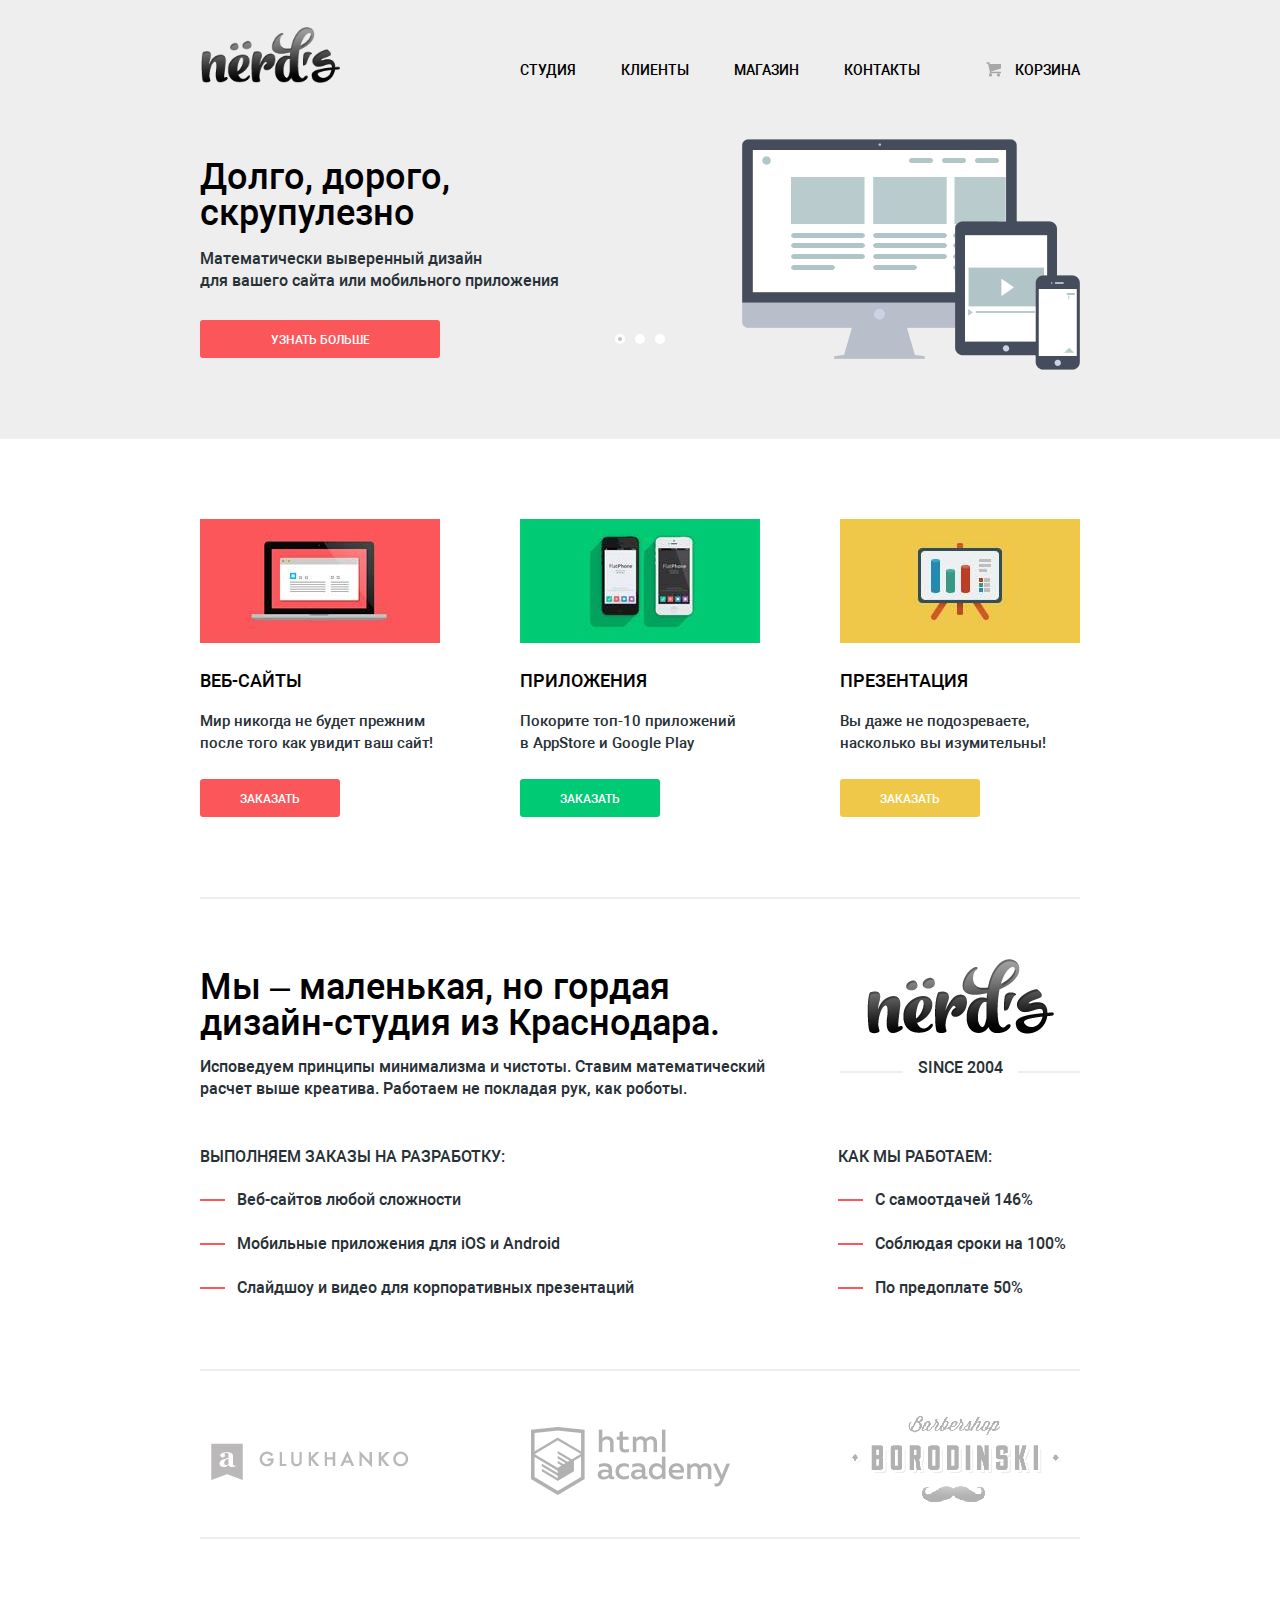
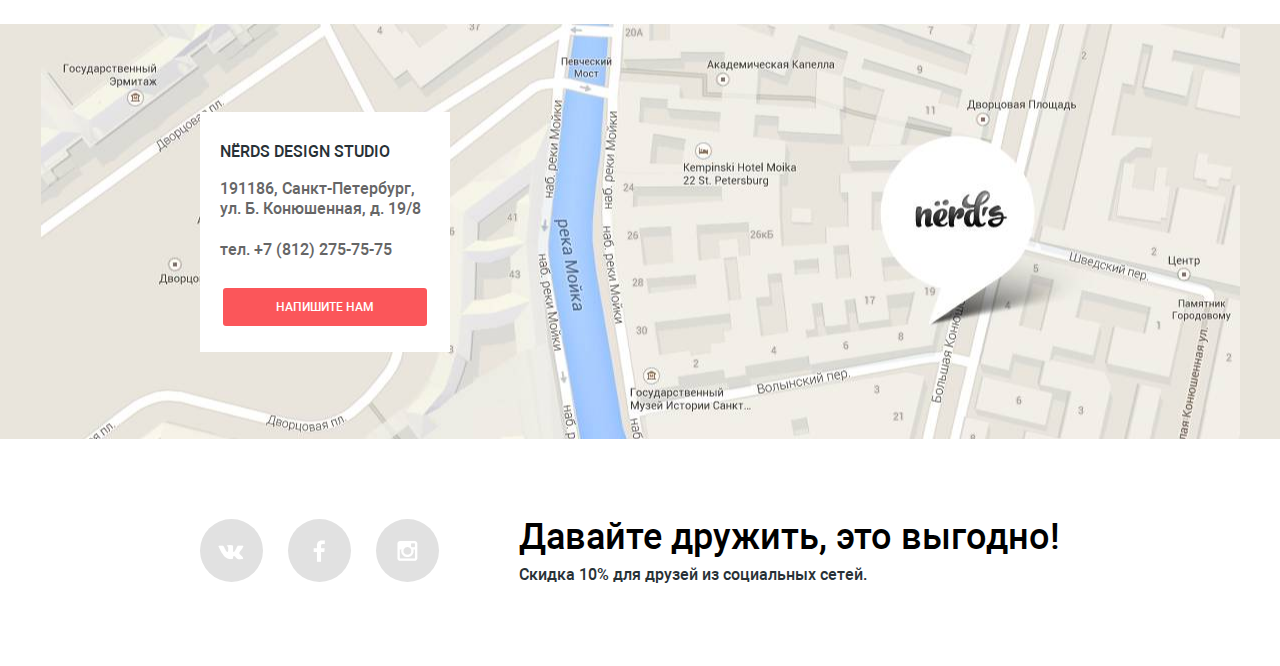
<file: index.html>
<!DOCTYPE html>
<html lang="ru">
  <head>
    <meta charset="utf-8">
    <title>HTML Academy: Нёрдс</title>
    <link rel="stylesheet" href="css/style.min.css">
  </head>
  <body>
    <header class="page-header">
      <div class="container">
        <div class="header-top clearfix">
          <div class="header-logo"><img src="img/logo.png" alt="Nerds" width="139" height="56"></div>
          <div class="header-nav clearfix">
            <nav class="header-menu">
              <ul class="header-menu-list">
                <li><a href="#">Студия</a></li>
                <li><a href="#">Клиенты</a></li>
                <li><a href="catalog.html">Магазин</a></li>
                <li><a href="#">Контакты</a></li>
              </ul>
            </nav>
            <a class="header-cart" href="#">
              <i class="cart-img"></i>
              Корзина
            </a>
          </div>
        </div>
        <div class="slider">
          <input type="radio" id="btn-1" name="toggle" checked>
          <input type="radio" id="btn-2" name="toggle">
          <input type="radio" id="btn-3" name="toggle">
          <div class="slider-controls">
            <label for="btn-1"></label>
            <label for="btn-2"></label>
            <label for="btn-3"></label>
          </div>
          <div class="slider-slides">
            <div class="slider-slide">
              <div class="slider-slide-content">
                <b class="slider-slide-title">Долго, дорого,<br>скрупулезно</b>
                <p class="slider-slide-description">Математически выверенный дизайн<br>для вашего сайта или мобильного приложения</p>
                <a class="btn" href="#">Узнать больше</a>
              </div>
            </div>
            <div class="slider-slide">
              <div class="slider-slide-content">
                <b class="slider-slide-title">Любите ли вы математику, как любим ее мы?</b>
                <p class="slider-slide-description">Нашим дизайнерам мы удаляем нейроны, ответственные<br>за креатив, что бы дать им возможность все просчитать</p>
                <a class="btn" href="#">Узнать больше</a>
              </div>
            </div>
            <div class="slider-slide">
              <div class="slider-slide-content">
                <b class="slider-slide-title">Только наркотики, только хардкор</b>
                <p class="slider-slide-description">Все дизайнерские решения нашей компании принимаются только под воздействием качественных галлюциногенов</p>
                <a class="btn" href="#">Узнать больше</a>
              </div>
            </div>
          </div>
        </div>
      </div>
    </header>
    <main class="container clearfix">
      <section class="services clearfix">
        <div class="services-item">
          <img class="services-item-img" src="img/services-item-img1.jpg" alt="Веб-сайт" width="240" height="124">
          <h2 class="services-item-title">Веб-сайты</h2>
          <p class="services-item-description">Мир никогда не будет прежним после того как увидит ваш сайт!</p>
          <a href="#" class="btn">Заказать</a>
        </div>
        <div class="services-item">
          <img class="services-item-img" src="img/services-item-img2.jpg" alt="Приложения" width="240" height="124">
          <h2 class="services-item-title">Приложения</h2>
          <p class="services-item-description">Покорите топ-10 приложений<br>в AppStore и Google Play</p>
          <a href="#" class="btn btn--green">Заказать</a>
        </div>
        <div class="services-item">
          <img class="services-item-img" src="img/services-item-img3.jpg" alt="Презентация" width="240" height="124">
          <h2 class="services-item-title">Презентация</h2>
          <p class="services-item-description">Вы даже не подозреваете, насколько вы изумительны!</p>
          <a href="#" class="btn btn--yellow">Заказать</a>
        </div>
      </section>
      <section class="company-info">
        <div class="about-us clearfix">
          <div class="about-us-col-left">
            <p><b>Мы – маленькая, но гордая дизайн-студия из Краснодара.</b></p>
            <p>
            Исповедуем принципы минимализма и чистоты. Ставим математический<br>
            расчет выше креатива. Работаем не покладая рук, как роботы.
            </p>
          </div>
          <div class="about-us-col-right">
            <img class="company-info-logo" src="img/logo.png" width="187" height="75" alt="Nerds"/>
            <div class="about-us-col-right-title">
              <b>Since 2004</b>
            </div>
          </div>
        </div>
        <div class="about-job clearfix">
          <div class="about-job-col">
            <h2>Выполняем заказы на разработку:</h2>
            <ul>
              <li>Веб-сайтов любой сложности</li>
              <li>Мобильные приложения для iOS и Android</li>
              <li>Слайдшоу и видео для корпоративных презентаций</li>
            </ul>
          </div>
          <div class="about-job-col about-job-col--right">
            <h2>как мы работаем:</h2>
            <ul>
              <li>С самоотдачей 146%</li>
              <li>Соблюдая сроки на 100%</li>
              <li>По предоплате 50%</li>
            </ul>
          </div>
        </div>
      </section>
      <section class="partners">
        <a href="#" class="partners-item">
          <img class="partners-item-img1.png" src="img/partners-item-img1.png" alt="Glukhanko" width="198" height="37">
        </a>
        <a href="https://htmlacademy.ru" class="partners-item">
          <img class="partners-item-img2.png" src="img/partners-item-img2.png" alt="HTML Academy" width="199" height="68">
        </a>
        <a href="#" class="partners-item">
          <img class="partners-item-img3.png" src="img/partners-item-img3.png" alt="Borodinski" width="209" height="90">
        </a>
      </section>
    </main>
    <footer class="main-footer">
      <div class="map">
        <div class="container">
          <div class="contacts">
            <h3>Nёrds design studio</h3>
            <p>191186, Cанкт-Петербург,<br>ул. Б. Конюшенная, д. 19/8</p>
            <p>тел. +7 (812) 275-75-75</p>
            <a class="btn btn--contacts" href="form.html">Напишите нам</a>
          </div>
        </div>
        <iframe src="https://www.google.com/maps/embed?pb=!1m18!1m12!1m3!1d706.6223157709778!2d30.32286932535905!3d59.938286115292975!2m3!1f0!2f0!3f0!3m2!1i1024!2i768!4f13.1!3m3!1m2!1s0x4696310fc48a615b%3A0x8de51359ce6081aa!2z0JLQvtC70YvQvdGB0LrQuNC5INC_0LXRgC4sIDE5LCDQodCw0L3QutGCLdCf0LXRgtC10YDQsdGD0YDQsywgMTkxMTg2!5e0!3m2!1sru!2sru!4v1463159661287" width="1200" height="415" frameborder="0" style="border:0" allowfullscreen></iframe>
      </div>
      <div class="main-footer-bottom clearfix">
        <div class="container">
          <div class="social-btns">
            <a class="social-btn" href="http://vk.com/"><div class="social-btn-vk"></div></a>
            <a class="social-btn" href="http://facebook.com/"><div class="social-btn-fb"></div></a>
            <a class="social-btn" href="http://instagram.com/"><div class="social-btn-in"></div></a>
          </div>
          <div class="footer-promo">
            <b class="footer-promo-title">Давайте дружить, это выгодно!</b>
            <p>Скидка 10% для друзей из социальных сетей.</p>
          </div>
        </div>
      </div>
    </footer>
      <div class="container container--modal">
        <div class="modal-content">
          <button class="modal-content-close" type="button" title="Закрыть">Закрыть</button>
          <form class="modal-form" action="index.html" method="post">
            <div class="modal-form-block">
              <label for="form-name">Ваше имя:</label>
              <input class="modal-form-text" id="form-name" type="text" name="name" placeholder="Представьтесь, пожалуйста" required>
            </div>
            <div class="modal-form-block">
              <label for="form-email">Ваш e-mail:</label>
              <input class="modal-form-text" id="form-email" type="email" name="email" placeholder="Для отправки ответа" required>
            </div>
            <label for="form-letter">Текст письма:</label>
            <textarea class="modal-form-text modal-form-text--letter" id="form-letter" name="letter" placeholder="В свободной форме" required></textarea>
            <input class="btn btn--modal" type="submit" value="Отправить">
          </form>
        </div>
      </div>
      <script src="js/script.min.js"></script>
  </body>
</html>
</file>
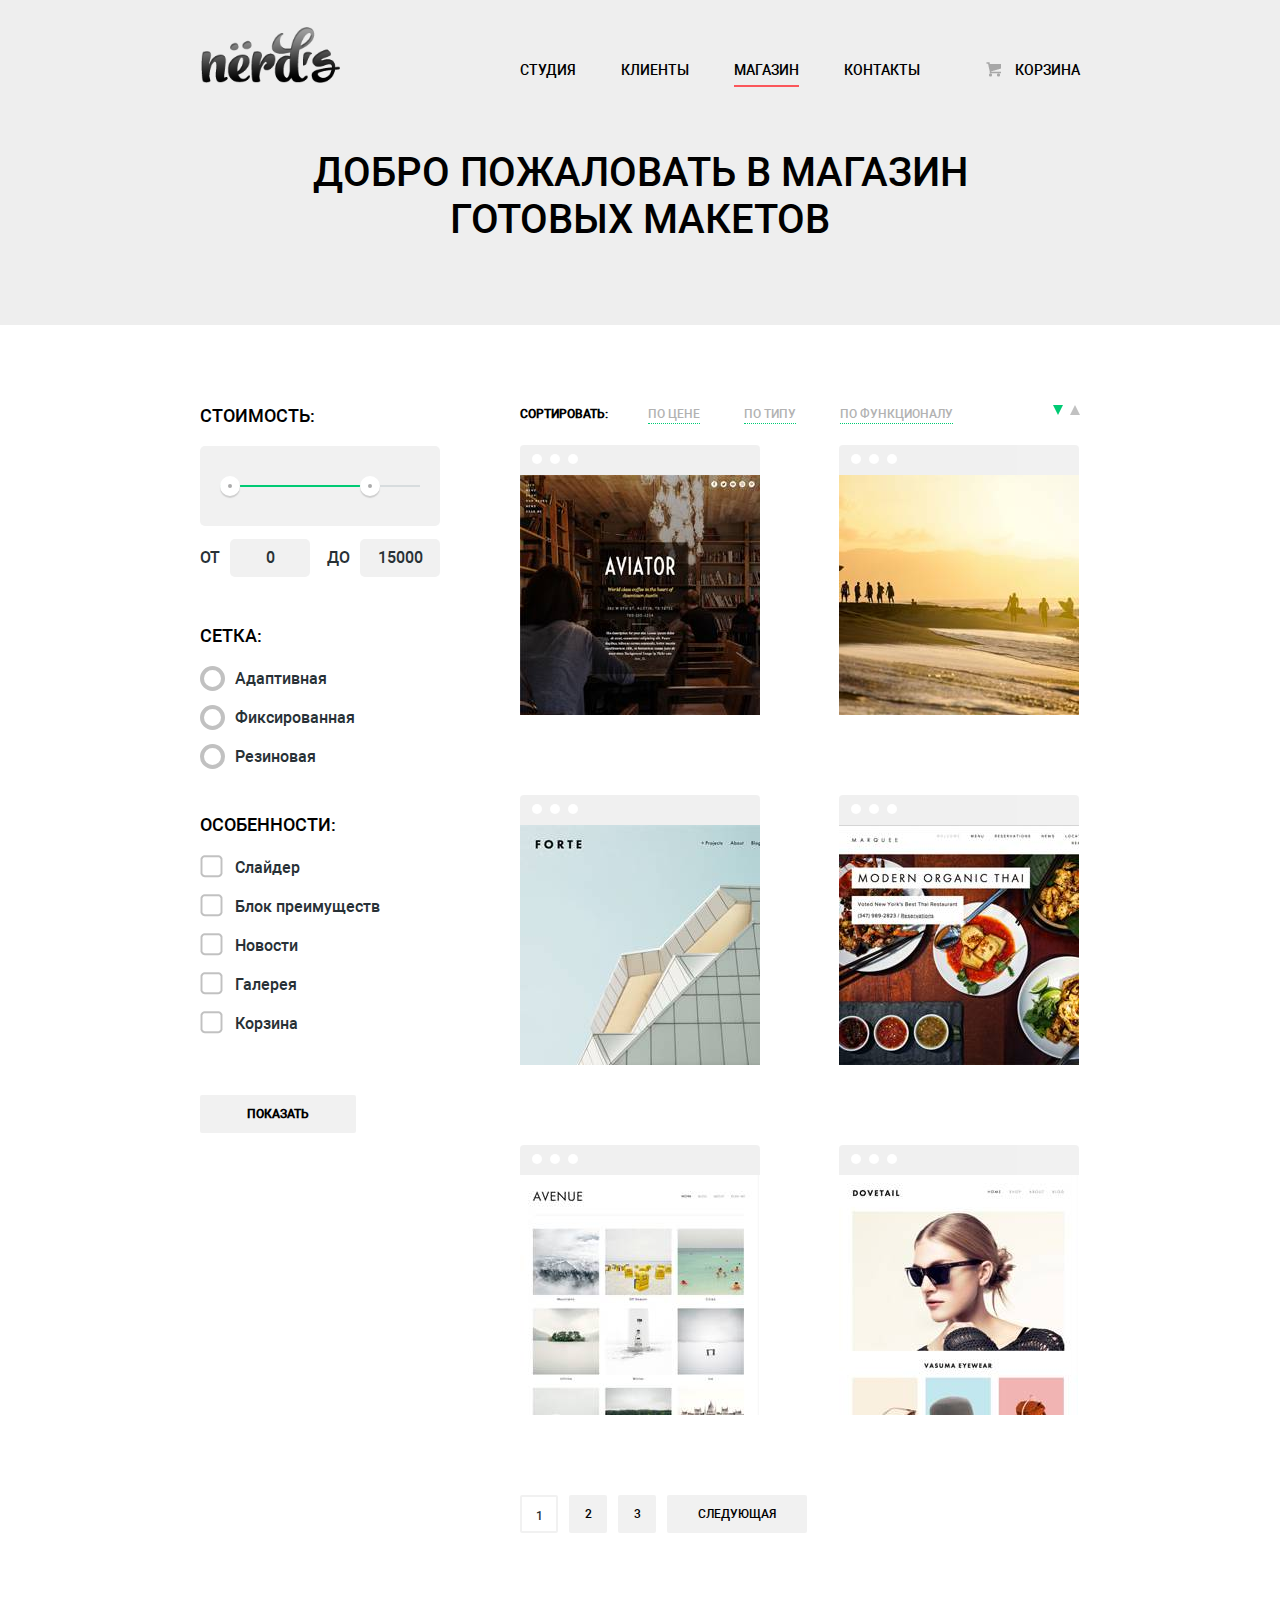
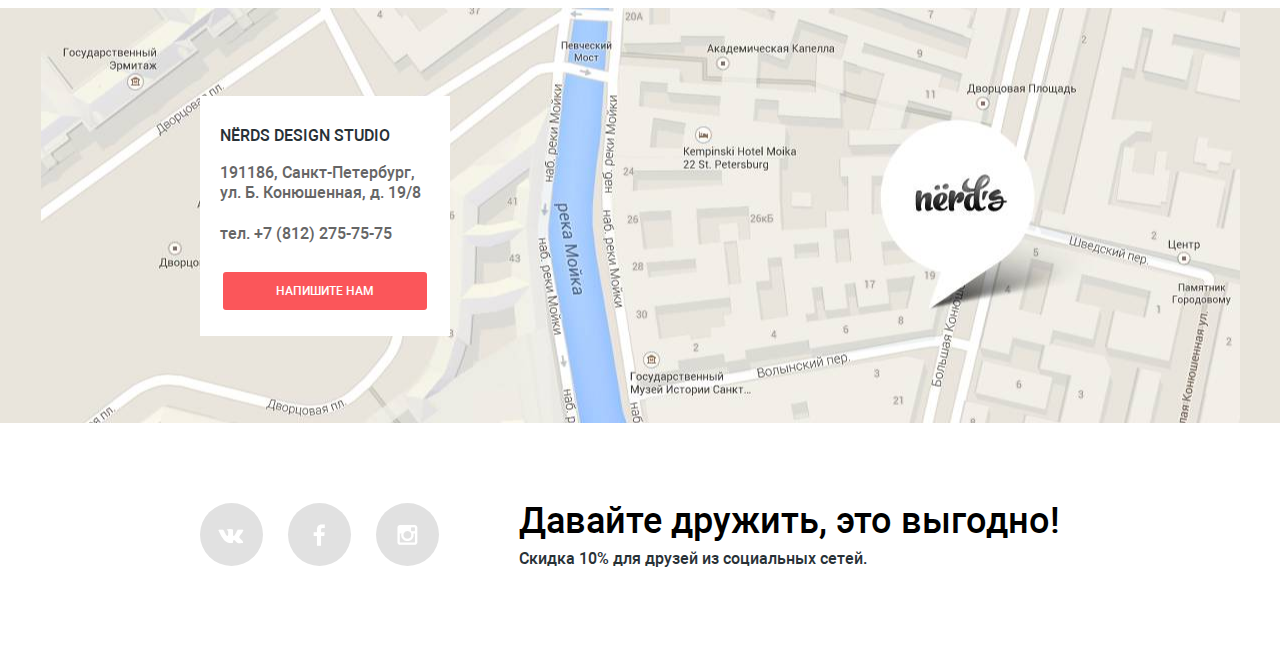
<file: catalog.html>
<!DOCTYPE html>
<html>
  <head>
    <meta charset="utf-8">
    <title>Каталог</title>
    <link rel="stylesheet" href="css/style.css">
  </head>
  <body>
    <header class="page-header">
      <div class="container">
        <div class="header-top clearfix">
          <a class="header-logo" href="index.html"><img src="img/logo.png" alt="Nerds" width="139" height="56"></a>
          <div class="header-nav clearfix">
            <nav class="header-menu">
              <ul class="header-menu-list">
                <li><a href="#">Студия</a></li>
                <li><a href="#">Клиенты</a></li>
                <li class="menu-item-active"><span>Магазин</span></li>
                <li><a href="#">Контакты</a></li>
              </ul>
            </nav>
            <a class="header-cart" href="#">
              <i class="cart-img"></i>
              Корзина
            </a>
          </div>
        </div>
        <div class="header-title">
          <h1>Добро пожаловать в магазин готовых макетов</h1>
        </div>
      </div>
    </header>
    <main class="container clearfix">
      <form class="shop-form" action="index.html" method="post">
        <div class="shop-form-filter">
          <h2>Стоимость:</h2>
          <div class="range-filter">
            <div class="range-controls">
              <div class="scale">
                <div class="bar" style="margin-left: 0; width: 75%"></div>
              </div>
              <div class="toggle toggle-min"></div>
              <div class="toggle toggle-max"></div>
            </div>
            <div class="price-controls">
              <label class="min-price">от<input name="min-price" type="text" value="0"></label>
              <label class="max-price">до<input name="max-price" type="text" value="15000"></label>
            </div>
          </div>
        </div>
        <div class="shop-form-groups">
          <h2>Сетка:</h2>
          <ul class="shop-form-groups-list">
            <li class="shop-form-groups-item">
              <input type="radio" name="radio-item" value="radio-item1" id="radio-point1">
              <label for="radio-point1">Адаптивная</label>
            </li>
            <li class="shop-form-groups-item">
              <input type="radio" name="radio-item" value="radio-item2" id="radio-point2">
              <label for="radio-point2">Фиксированная</label>
            </li>
            <li class="shop-form-groups-item">
              <input type="radio" name="radio-item" value="radio-item3" id="radio-point3">
              <label for="radio-point3">Резиновая</label>
            </li>
          </ul>
        </div>
        <div class="shop-form-groups">
          <h2>Особенности:</h2>
          <ul class="shop-form-groups-list">
            <li class="shop-form-groups-item">
              <input type="checkbox" name="checkbox-item1" id="chekbox-point1">
              <label for="chekbox-point1">Слайдер</label>
            </li>
            <li class="shop-form-groups-item">
              <input type="checkbox" name="checkbox-item2" id="chekbox-point2">
              <label for="chekbox-point2">Блок преимуществ</label>
            </li>
            <li class="shop-form-groups-item">
              <input type="checkbox" name="checkbox-item3" id="chekbox-point3">
              <label for="chekbox-point3">Новости</label>
            </li>
            <li class="shop-form-groups-item">
              <input type="checkbox" name="checkbox-item4" id="chekbox-point4">
              <label for="chekbox-point4">Галерея</label>
            </li>
            <li class="shop-form-groups-item">
              <input type="checkbox" name="checkbox-item5" id="chekbox-point5">
              <label for="chekbox-point5">Корзина</label>
            </li>
          </ul>
        </div>
        <input class="form-btn" type="submit" value="Показать">
      </form>
      <div class="shop-content">
        <div class="shop-sort clearfix">
          <b class="shop-sort-title">Сортировать:</b>
          <ul class="shop-sort-list">
            <li class="shop-sort-item"><a href="#">По цене</a></li>
            <li class="shop-sort-item"><a href="#">По типу</a></li>
            <li class="shop-sort-item"><a href="#">По функционалу</a></li>
          </ul>
          <div class="shop-sort-buttons">
             <a class="sort-button-down sort-button-active" href="#"></a>
             <a class="sort-button-up" href="#"></a>
          </div>
        </div>
        <div class="shop-products">
          <div class="shop-products-catalog">
            <article class="shop-products-item">
              <div class="item-header">
                <div class="item-header-laps">
                  <div class="item-header-lap"></div>
                  <div class="item-header-lap"></div>
                  <div class="item-header-lap"></div>
                </div>
              </div>
              <div class="item-img">
                <img src="img/shop-item-img1.jpg" alt="#" width="240" height="240">
                <div class="item-inside">
                  <h3 class="item-inside-content">
                    <a href="#">
                      <span class="item-inside-title">Aviator</span>
                      <span class="item-inside-text">Одностраничный макет<br>с авторским дизайном</span>
                    </a>
                  </h3>
                  <a class="btn btn--product" href="#">8000 Р.</a>
                </div>
              </div>
            </article>
            <article class="shop-products-item">
              <div class="item-header">
                <div class="item-header-laps">
                  <div class="item-header-lap"></div>
                  <div class="item-header-lap"></div>
                  <div class="item-header-lap"></div>
                </div>
              </div>
              <div class="item-img">
                <img src="img/shop-item-img2.jpg" alt="#" width="240" height="240">
                <div class="item-inside">
                  <h3 class="item-inside-content">
                    <a href="#">
                      <span class="item-inside-title">Sunset</span>
                      <span class="item-inside-text">Интернет-магазин<br>с личным кабинетом</span>
                    </a>
                  </h3>
                  <a class="btn btn--product" href="#">10000 Р.</a>
                </div>
              </div>
            </article>
            <article class="shop-products-item">
              <div class="item-header">
                <div class="item-header-laps">
                  <div class="item-header-lap"></div>
                  <div class="item-header-lap"></div>
                  <div class="item-header-lap"></div>
                </div>
              </div>
              <div class="item-img">
                <img src="img/shop-item-img3.jpg" alt="#" width="240" height="240">
                <div class="item-inside">
                  <h3 class="item-inside-content">
                    <a href="#">
                      <span class="item-inside-title">Forte</span>
                      <span class="item-inside-text">Отличный макет<br>для личного блога</span>
                    </a>
                  </h3>
                  <a class="btn btn--product" href="#">5000 Р.</a>
                </div>
              </div>
            </article>
            <article class="shop-products-item">
              <div class="item-header">
                <div class="item-header-laps">
                  <div class="item-header-lap"></div>
                  <div class="item-header-lap"></div>
                  <div class="item-header-lap"></div>
                </div>
              </div>
              <div class="item-img">
                <img src="img/shop-item-img4.jpg" alt="#" width="240" height="240">
                <div class="item-inside">
                  <h3 class="item-inside-content">
                    <a href="#">
                      <span class="item-inside-title">Modern organic thai</span>
                      <span class="item-inside-text">Сайт для ресторана<br>быстрого питания</span>
                    </a>
                  </h3>
                  <a class="btn btn--product" href="#">12000 Р.</a>
                </div>
              </div>
            </article>
            <article class="shop-products-item">
              <div class="item-header">
                <div class="item-header-laps">
                  <div class="item-header-lap"></div>
                  <div class="item-header-lap"></div>
                  <div class="item-header-lap"></div>
                </div>
              </div>
              <div class="item-img">
                <img src="img/shop-item-img5.jpg" alt="#" width="239" height="240">
                <div class="item-inside">
                  <h3 class="item-inside-content">
                    <a href="#">
                      <span class="item-inside-title">Avenue</span>
                      <span class="item-inside-text">Макет для блога<br>о путешествиях</span>
                    </a>
                  </h3>
                  <a class="btn btn--product" href="#">8000 Р.</a>
                </div>
              </div>
            </article>
            <article class="shop-products-item">
              <div class="item-header">
                <div class="item-header-laps">
                  <div class="item-header-lap"></div>
                  <div class="item-header-lap"></div>
                  <div class="item-header-lap"></div>
                </div>
              </div>
             <div class="item-img">
                <img src="img/shop-item-img6.jpg" alt="#" width="239" height="240">
                <div class="item-inside">
                  <h3 class="item-inside-content">
                    <a href="#">
                      <span class="item-inside-title">Devetail</span>
                      <span class="item-inside-text">Интернет-магазин<br>с галереей товаров</span>
                    </a>
                  </h3>
                  <a class="btn btn--product" href="#">14000 Р.</a>
                </div>
              </div>
            </article>
          </div>
          <div class="shop-pagination">
            <ul class="shop-pagination-list">
              <li class="shop-pagination-list-item"><span>1</span></li>
              <li class="shop-pagination-list-item"><a href="#">2</a></li>
              <li class="shop-pagination-list-item"><a href="#">3</a></li>
              <li class="shop-pagination-list-item"><a href="#">Следующая</a></li>
            </ul>
          </div>
        </div>
      </div>
    </main>
    <footer class="main-footer">
      <div class="map">
        <div class="container">
          <div class="contacts">
            <h3>Nёrds design studio</h3>
            <p>191186, Cанкт-Петербург,<br>ул. Б. Конюшенная, д. 19/8</p>
            <p>тел. +7 (812) 275-75-75</p>
            <a class="btn btn--contacts" href="#">Напишите нам</a>
          </div>
        </div>
        <iframe src="https://www.google.com/maps/embed?pb=!1m18!1m12!1m3!1d706.6223157709778!2d30.32286932535905!3d59.938286115292975!2m3!1f0!2f0!3f0!3m2!1i1024!2i768!4f13.1!3m3!1m2!1s0x4696310fc48a615b%3A0x8de51359ce6081aa!2z0JLQvtC70YvQvdGB0LrQuNC5INC_0LXRgC4sIDE5LCDQodCw0L3QutGCLdCf0LXRgtC10YDQsdGD0YDQsywgMTkxMTg2!5e0!3m2!1sru!2sru!4v1463159661287" width="1200" height="415" frameborder="0" style="border:0" allowfullscreen></iframe>
      </div>
      <div class="main-footer-bottom clearfix">
        <div class="container">
          <div class="social-btns">
            <a class="social-btn" href="http://vk.com/"><div class="social-btn-vk"></div></a>
            <a class="social-btn" href="http://facebook.com/"><div class="social-btn-fb"></div></a>
            <a class="social-btn" href="http://instagram.com/"><div class="social-btn-in"></div></a>
          </div>
          <div class="footer-promo">
            <b class="footer-promo-title">Давайте дружить, это выгодно!</b>
            <p>Скидка 10% для друзей из социальных сетей.</p>
          </div>
        </div>
      </div>
    </footer>
    <div class="container container--modal">
      <div class="modal-content">
        <button class="modal-content-close" type="button" title="Закрыть">Закрыть</button>
        <form class="modal-form" action="index.html" method="post">
          <div class="modal-form-block">
            <label for="form-name">Ваше имя:</label>
            <input class="modal-form-text" id="form-name" type="text" name="name" placeholder="Представьтесь, пожалуйста" required>
          </div>
          <div class="modal-form-block">
            <label for="form-email">Ваш e-mail:</label>
            <input class="modal-form-text" id="form-email" type="email" name="email" placeholder="Для отправки ответа" required>
          </div>
          <label for="form-letter">Текст письма:</label>
          <textarea class="modal-form-text modal-form-text--letter" id="form-letter" name="letter" placeholder="В свободной форме" required></textarea>
          <input class="btn btn--modal" type="submit" value="Отправить">
        </form>
      </div>
    </div>
    <script src="js/script.min.js"></script>
  </body>
</html>
</file>
<file: css/style.min.css>
/*! normalize.css v4.1.1 | MIT License | github.com/necolas/normalize.css */progress,sub,sup{vertical-align:baseline}button,hr,input{overflow:visible}[type=checkbox],[type=radio],legend{box-sizing:border-box;padding:0}html{font-family:sans-serif;-ms-text-size-adjust:100%;-webkit-text-size-adjust:100%}article,aside,details,figcaption,figure,footer,header,main,menu,nav,section,summary{display:block}audio,canvas,progress,video{display:inline-block}audio:not([controls]){display:none;height:0}[hidden],template{display:none}a{background-color:transparent;-webkit-text-decoration-skip:objects}a:active,a:hover{outline-width:0}abbr[title]{border-bottom:none;text-decoration:underline;text-decoration:underline dotted}b,strong{font-weight:bolder}dfn{font-style:italic}h1{font-size:2em;margin:.67em 0}mark{background-color:#ff0;color:#000}small{font-size:80%}sub,sup{font-size:75%;line-height:0;position:relative}sub{bottom:-.25em}sup{top:-.5em}img{border-style:none}svg:not(:root){overflow:hidden}code,kbd,pre,samp{font-family:monospace,monospace;font-size:1em}figure{margin:1em 40px}hr{box-sizing:content-box;height:0}button,input,select,textarea{font:inherit;margin:0}optgroup{font-weight:700}button,select{text-transform:none}.btn,.header-title h1,.services-item-title{text-transform:uppercase}[type=reset],[type=submit],button,html [type=button]{-webkit-appearance:button}[type=button]::-moz-focus-inner,[type=reset]::-moz-focus-inner,[type=submit]::-moz-focus-inner,button::-moz-focus-inner{border-style:none;padding:0}[type=button]:-moz-focusring,[type=reset]:-moz-focusring,[type=submit]:-moz-focusring,button:-moz-focusring{outline:ButtonText dotted 1px}fieldset{border:1px solid silver;margin:0 2px;padding:.35em .625em .75em}legend{color:inherit;display:table;max-width:100%;white-space:normal}textarea{overflow:auto}[type=number]::-webkit-inner-spin-button,[type=number]::-webkit-outer-spin-button{height:auto}[type=search]{-webkit-appearance:textfield;outline-offset:-2px}[type=search]::-webkit-search-cancel-button,[type=search]::-webkit-search-decoration{-webkit-appearance:none}::-webkit-input-placeholder{color:inherit;opacity:.54}::-webkit-file-upload-button{-webkit-appearance:button;font:inherit}@font-face{font-family:roboto;src:url(../fonts/robotomedium.woff2) format("woff2"),url(../fonts/robotomedium.woff) format("woff");font-weight:500;font-style:normal}body{margin:0;min-width:900px;font-family:roboto,Arial,sans-serif;font-weight:500;font-size:16px;line-height:22px;background:#fff;color:#283136}.container{width:880px;margin:0 auto;padding-left:10px;padding-right:10px}.page-header{margin-bottom:80px;background:#eee;color:#000}.header-logo{width:140px;padding-left:1px;float:left;margin-top:27px}.header-nav{max-width:720px;margin-top:55px;float:right}.header-menu{float:left;max-width:560px}.header-menu-list{margin:0;padding:0;list-style:none;font-size:0}.header-menu-list li{display:inline-block;vertical-align:top;margin-right:45px;font-size:14px;line-height:30px}.menu-item-active{border-bottom:2px solid #fb565a}.header-nav a,.header-nav span{text-decoration:none;text-transform:uppercase;color:#000}.header-nav a:hover{color:#fb565a}.header-nav a:active{color:#8f8f8f}.header-cart{position:relative;display:block;float:right;width:100px;margin-left:15px;text-align:right;font-size:14px;line-height:30px}.cart-img{position:absolute;display:block;top:7px;left:6px;background-image:url(../img/sprite.png);background-repeat:no-repeat;background-position:-20px -19px;width:15px;height:15px}.header-cart:hover .cart-img{background-position:-19px -111px}.header-cart:active .cart-img{background-position:-20px -67px}.slider{position:relative;width:880px;height:310px;margin:40px auto 0}.slider input[type=radio]{position:absolute;opacity:0}.slider-controls{position:absolute;bottom:95px;left:50%;width:200px;height:10px;margin-left:-100px;text-align:center;z-index:1000}.slider-controls label{display:inline-block;vertical-align:top;width:4px;height:4px;margin:0 3px;background:#fff;border:3px solid #fff;border-radius:50%;cursor:pointer}.company-info,.partners,.services{border-bottom:2px solid #eee}#btn-1:checked~.slider-controls label[for=btn-1],#btn-2:checked~.slider-controls label[for=btn-2],#btn-3:checked~.slider-controls label[for=btn-3]{background:#c1c1c1}.slider-slide:nth-child(1),.slider-slide:nth-child(2){background-position:100% 10px;background-repeat:no-repeat}.slider-slide{position:absolute;top:0;left:0;width:100%;height:100%;overflow:hidden}.slider-slide-content{width:470px;padding:30px 0;color:#283136}.slider-slide-title{display:block;margin-bottom:17px;font-size:36px;line-height:1;font-weight:400;color:#000}.slider-slide-description{margin:0 0 28px}.slider-slide .btn{width:240px;padding-left:0;padding-right:0;text-align:center}.slider-slide:nth-child(1){background-image:url(../img/slider-img1.png)}.slider-slide:nth-child(2){background-image:url(../img/slider-img2.png)}.slider-slide:nth-child(3){background-image:url(../img/slider-img3.png);background-repeat:no-repeat;background-position:100% 0}.slider-slide{display:none}#btn-1:checked~.slider-slides .slider-slide:nth-child(1),#btn-2:checked~.slider-slides .slider-slide:nth-child(2),#btn-3:checked~.slider-slides .slider-slide:nth-child(3){display:block}.header-title{width:700px;margin:60px auto 0;padding-bottom:55px}.header-title h1{text-align:center;font-weight:400;font-size:40px;line-height:normal}.services{margin-bottom:60px;padding-bottom:80px}.services-item{float:left;width:240px}.services-item:not(:last-child){margin-right:80px}.services-item-img{margin-bottom:17px}.services-item-title{margin:0 0 14px;padding:0;font-weight:400;font-size:18px;line-height:30px;color:#000}.services-item-description{margin:0 0 25px;font-size:15px;line-height:22px;color:#283136}.btn{display:inline-block;vertical-align:top;border-radius:3px;text-decoration:none;font-size:12px;line-height:18px;color:#fff;background:#fb565a;padding:11px 40px 9px}.btn:hover{background:#d6494d}.btn:active{background:#b63538;box-shadow:inset 0 3px #9b2d30}.btn--green{background:#00ca74}.btn--green:hover{background:#01a25e}.btn--green:active{background:#009053;box-shadow:inset 0 3px #007b47}.btn--yellow{background:#efc84a}.btn--yellow:hover{background:#d6ae2c}.btn--yellow:active{background:#c09b24;box-shadow:inset 0 3px #a3841f}.company-info{margin-bottom:45px;padding-bottom:70px}.about-us{margin-bottom:46px}.about-us-col-left{float:left;width:620px;margin-top:10px}.about-us-col-left p{margin:0}.about-us-col-left b{display:block;width:540px;margin-bottom:15px;font-weight:500;font-size:36px;line-height:36px;color:#000}.about-us-col-right{float:right;width:240px;text-align:center}.company-info-logo{margin-bottom:20px}.about-us-col-right-title{position:relative;text-align:center}.about-us-col-right-title::before{content:'';display:block;position:absolute;top:50%;height:2px;width:100%;background:#eee;z-index:-1}.about-us-col-right-title b{display:inline-block;vertical-align:top;background:#fff;padding:0 15px;font-weight:500;text-transform:uppercase;line-height:16px}.about-job-col h2,.shop-form h2{font-weight:400;text-transform:uppercase}.about-job-col{float:left;font-size:16px;line-height:22px;color:#283136}.about-job-col--right{float:right;padding-right:14px}.about-job-col:first-child{margin-right:180px}.about-job-col h2{padding:0;margin:0 0 21px;font-size:16px;line-height:22px}.about-job-col ul{padding:0;margin:0;list-style:none}.about-job-col li{position:relative;padding:0 0 0 37px;margin:0}.about-job-col li:not(:last-child){margin-bottom:22px}.about-job-col li::after{content:'';position:absolute;top:10px;left:0;width:25px;height:2px;background:#fb565a}.range-filter,.shop-form{width:240px}.partners{margin-bottom:85px;padding-left:11px;padding-bottom:25px}.partners-item{display:inline-block;vertical-align:middle;opacity:.3}.partners-item:not(:last-child){margin-right:118px}.partners-item:hover{opacity:1}.shop-form{float:left;margin-right:80px}.shop-form h2{margin:0 0 15px;font-size:18px;line-height:30px;color:#000}.shop-form-filter{margin-top:-4px;margin-bottom:44px}.range-controls{position:relative;height:41px;padding-top:39px;padding-right:20px;padding-left:20px;margin-bottom:13px;border-radius:5px;background:#f1f1f1}.range-controls .scale{height:2px;background:#d7dcde}.range-controls .bar{width:70%;height:2px;background:#00ca74}.range-controls .toggle{position:absolute;top:30px;left:0;width:4px;height:4px;cursor:pointer;border:8px solid #fff;border-radius:50%;background:#ababab;box-shadow:0 2px 1px 0 #cfcfcf}.range-controls .toggle-min{left:20px}.range-controls .toggle-max{left:160px}.price-controls{font-size:0}.price-controls label{font-size:16px;display:inline-block;vertical-align:top;width:50%;text-transform:uppercase}.max-price{text-align:right}.price-controls input{font-family:Roboto,Arial,sans-serif;font-size:16px;width:60px;margin-left:10px;padding:8px 10px;text-align:center;color:#283136;border:none;border-radius:5px;outline:0;background:#f1f1f1}.form-btn,.shop-sort-title{color:#000;font-size:12px;text-transform:uppercase}.shop-form-groups{margin-bottom:42px}.shop-form-groups-list{margin:0;padding:0;list-style:none}.shop-form-groups-item{margin-bottom:15px}input[type=checkbox],input[type=radio]{display:none}input[type=radio]+label::before{content:'';display:block;position:absolute;top:0;left:0;width:17px;height:17px;border:4px solid #c1c1c1;border-radius:50%}input[type=radio]+label:hover::before{border:4px solid #b5b5b5}input[type=radio]:checked+label::after{content:'';display:block;position:absolute;top:8px;left:8px;width:9px;height:9px;background:#c1c1c1;border-radius:50%}input[type=radio]:checked+label:hover::after{background:#b5b5b5}input+label{display:block;position:relative;cursor:pointer;padding-top:2px;padding-left:35px}input[type=checkbox]+label::before,input[type=checkbox]:checked+label::before{position:absolute;top:0;left:0;width:27px;height:23px;background-image:url(../img/sprite.png);background-repeat:no-repeat;display:block;content:''}input[type=checkbox]+label::before{background-position:-113px -13px}input[type=checkbox]+label:hover::before{background-image:url(../img/sprite.png);background-repeat:no-repeat;background-position:-162px -13px}input[type=checkbox]:checked+label::before{background-position:-114px -60px}input[type=checkbox]:checked+label:hover::before{background-image:url(../img/sprite.png);background-repeat:no-repeat;background-position:-158px -60px}.form-btn{display:block;border:none;cursor:pointer;width:156px;height:38px;margin-top:60px;border-radius:2px;font-weight:600;text-align:center;text-decoration:none;letter-spacing:0;background:#f1f1f1;outline:0}.form-btn:hover{background:#e5e5e5}.form-btn:active{background:#d5d5d5;box-shadow:inset 0 3px #b5b5b5}.shop-content{float:right;width:560px;margin-bottom:75px}.shop-sort{margin-bottom:18px}.shop-sort-title{float:left;display:block;margin-right:40px;line-height:18px}.shop-sort-list{float:left;margin:0;padding:0;list-style:none}.shop-sort-item{display:inline-block;vertical-align:top;padding:0;margin:0}.shop-sort-item:not(:last-child){margin-right:40px}.shop-sort-item a{display:block;text-decoration:none;font-size:12px;line-height:18px;text-transform:uppercase;color:#b2b2b2;border-bottom:1px dotted #00ca74}.shop-sort-item a:hover{color:#000;border-bottom:1px solid #00ca74}.shop-sort-item a:active{border:none}.sort-button-down,.sort-button-up{width:0;border-left:5px solid transparent;border-right:5px solid transparent}.shop-sort-buttons{float:right}.shop-sort-buttons a{display:inline-block;vertical-align:top}.sort-button-down{margin-right:3px;border-top:10px solid #c1c1c1}.sort-button-up{height:0;border-bottom:10px solid #c1c1c1}.item-header,.shop-products-item{width:240px;border-radius:4px 4px 0 0}.sort-button-active{border-top:10px solid #00ca74}.sort-button-down:hover{border-top:10px solid #b5b5b5}.sort-button-up:hover{border-bottom:10px solid #b5b5b5}.sort-button-down:active{border-top:10px solid #000}.sort-button-up:active{border-bottom:10px solid #000}.shop-products-item{display:inline-block;vertical-align:top;padding:0;margin-bottom:80px}.shop-products-item:not(:nth-child(2n)){margin-right:75px}.item-header{position:relative;height:30px;background:#797979;opacity:.1}.shop-products-item:hover .item-header{opacity:1}.item-header-laps{padding:0;margin:0;position:absolute;top:3px;left:12px}.item-header-lap{display:inline-block;width:10px;height:10px;border-radius:50%;margin:0 4px 0 0;padding:0;background:#fff}.item-img{position:relative;margin:0 0 -6px;padding:0}.item-inside{position:absolute;top:20px;left:20px;display:none;width:200px;height:140px;padding-top:30px;padding-bottom:30px;text-align:center;background:#fff}.item-inside h3{padding:0;margin:0;font-weight:500}.item-inside-content a{display:block;text-decoration:none}.item-inside-title{display:block;margin-bottom:17px;font-size:18px;line-height:18px;text-transform:uppercase;color:#000}.item-inside-text{display:block;margin-bottom:30px;font-size:14px;line-height:18px;color:#283136}.btn--product{position:absolute;bottom:30px;left:30px;font-size:18px;line-height:18px}.shop-products-item:hover .item-inside{display:block}.shop-pagination-list{margin:0;padding:0;list-style:none}.shop-pagination-list-item{display:inline-block;vertical-align:top;margin:0 7px 0 0;font-size:12px;line-height:18px;text-transform:uppercase}.shop-pagination-list-item span{display:block;min-width:34px;height:24px;border:2px solid #f1f1f1;border-radius:2px;padding-top:10px;text-align:center;background:#fff}.shop-pagination-list-item a{display:block;min-width:38px;height:28px;border-radius:2px;padding-top:10px;text-align:center;text-decoration:none;background:#f1f1f1;color:#000}.shop-pagination-list-item:last-child a{width:140px}.shop-pagination-list-item a:hover{background:#e5e5e5}.shop-pagination-list-item a:active{background:#d5d5d5;box-shadow:inset 0 3px #b5b5b5}.map{height:415px;background-color:#e9e5dc;background-image:url(../img/map.jpg);background-position:center center;background-repeat:no-repeat}.map .container{position:relative}.map iframe{width:100%}.contacts{position:absolute;top:88px;width:230px;height:215px;padding-top:25px;padding-left:20px;background:#fff}.contacts h3{margin:0 0 12px;font-size:16px;font-weight:400;line-height:30px;text-transform:uppercase}.contacts p{margin:0 0 21px;font-size:16px;line-height:20px;color:#666}.btn--contacts{position:absolute;left:23px;bottom:26px;padding:0;width:204px;height:38px;font-size:12px;line-height:38px;text-align:center}.main-footer-bottom{padding:80px 0}.social-btns{float:left;max-width:240px;margin-right:80px}.social-btn{position:relative;display:inline-block;vertical-align:top;width:63px;height:63px;border-radius:50%;background:#e1e1e1}.social-btn:not(:last-child){margin-right:21px}.social-btn:hover{background:#fb565a}.social-btn:active{background:#d6494d;box-shadow:inset 0 3px #b63e42}.social-btn-vk{position:absolute;top:26px;left:18px;background-image:url(../img/sprite.png);background-repeat:no-repeat;background-position:-65px -18px;width:26px;height:15px}.social-btn-fb,.social-btn-in{position:absolute;top:21px;background-image:url(../img/sprite.png);background-repeat:no-repeat}.social-btn-fb{left:25px;background-position:-69px -55px;width:12px;height:22px}.social-btn-in{left:21px;background-position:-63px -106px;width:21px;height:21px}.footer-promo{float:left;max-width:550px}.footer-promo p{padding:0;margin:0}.footer-promo-title{display:block;font-weight:500;font-size:36px;line-height:36px;color:#000;margin-bottom:9px}.container--modal{position:relative}.modal-content{display:none;position:absolute;left:125px;bottom:255px;padding-top:56px;padding-left:80px;padding-bottom:49px;width:550px;background:#fff;box-shadow:0 20px 40px 5px rgba(0,1,1,.75)}.modal-content-show{display:block;-webkit-animation-name:modal-show;animation-name:modal-show;-webkit-animation-duration:.5s;animation-duration:.5s;-webkit-animation-fill-mode:forwards;animation-fill-mode:forwards}@-webkit-keyframes modal-show{from{opacity:0}to{opacity:1}}@keyframes modal-show{from{opacity:0}to{opacity:1}}.modal-content-close{position:absolute;top:7px;right:7px;width:41px;height:41px;border:none;border-radius:50%;font-size:0;background:#fb565a;cursor:pointer}.modal-content-close::after,.modal-content-close::before{content:'';position:absolute;left:7px;top:18px;width:26px;height:5px;border-radius:1px;background:#fff}.modal-content-close::before{-moz-transform:rotate(45deg);-ms-transform:rotate(45deg);-webkit-transform:rotate(45deg);-o-transform:rotate(45deg);transform:rotate(45deg)}.modal-content-close::after{-moz-transform:rotate(45deg);-ms-transform:rotate(45deg);-webkit-transform:rotate(45deg);-o-transform:rotate(45deg);transform:rotate(-45deg)}.modal-form-block{display:inline-block;vertical-align:top;margin-right:18px;margin-bottom:20px;font-size:0}.modal-form label{display:block;padding:0;margin-bottom:10px;font-size:16px;line-height:16px;color:#000}.modal-form-text{width:189px;height:34px;border:2px solid #f1f1f1;border-radius:2px;padding-left:13px;padding-right:13px;font-family:roboto,Arial,sans-serif;font-weight:500;font-size:12px;line-height:18px;text-transform:uppercase;vertical-align:top;outline:0;background:#fff;color:#000}.modal-form-text:hover{border:2px solid #a2a9ac}.modal-form-text:focus{border:2px solid #56bffb}.modal-form-text--letter{width:430px;height:100px;padding-top:10px;margin-bottom:48px;resize:none}.btn--modal{width:460px;border:none;border-radius:4px/2px;padding-left:0;padding-right:0;font-weight:400;text-align:center;cursor:pointer;outline:0}input::-moz-placeholder{color:#000;opacity:1}input::-webkit-input-placeholder{color:#000;opacity:1}input:-ms-input-placeholder{color:#000;opacity:1}input:-moz-input-placeholder{color:#000;opacity:1}textarea::-moz-placeholder{color:#000;opacity:1}textarea::-webkit-input-placeholder{color:#000;opacity:1}textarea:-ms-input-placeholder{color:#000;opacity:1}textarea:-moz-input-placeholder{color:#000;opacity:1}.clearfix::after{content:"";display:table;clear:both}
</file>
<file: css/style.css>
/*! normalize.css v4.1.1 | MIT License | github.com/necolas/normalize.css */

/**
 * 1. Change the default font family in all browsers (opinionated).
 * 2. Prevent adjustments of font size after orientation changes in IE and iOS.
 */

html {
  font-family: sans-serif; /* 1 */
  -ms-text-size-adjust: 100%; /* 2 */
  -webkit-text-size-adjust: 100%; /* 2 */
}

/**
 * Remove the margin in all browsers (opinionated).
 */

body {
  margin: 0;
}

/* HTML5 display definitions
   ========================================================================== */

/**
 * Add the correct display in IE 9-.
 * 1. Add the correct display in Edge, IE, and Firefox.
 * 2. Add the correct display in IE.
 */

article,
aside,
details, /* 1 */
figcaption,
figure,
footer,
header,
main, /* 2 */
menu,
nav,
section,
summary { /* 1 */
  display: block;
}

/**
 * Add the correct display in IE 9-.
 */

audio,
canvas,
progress,
video {
  display: inline-block;
}

/**
 * Add the correct display in iOS 4-7.
 */

audio:not([controls]) {
  display: none;
  height: 0;
}

/**
 * Add the correct vertical alignment in Chrome, Firefox, and Opera.
 */

progress {
  vertical-align: baseline;
}

/**
 * Add the correct display in IE 10-.
 * 1. Add the correct display in IE.
 */

template, /* 1 */
[hidden] {
  display: none;
}

/* Links
   ========================================================================== */

/**
 * 1. Remove the gray background on active links in IE 10.
 * 2. Remove gaps in links underline in iOS 8+ and Safari 8+.
 */

a {
  background-color: transparent; /* 1 */
  -webkit-text-decoration-skip: objects; /* 2 */
}

/**
 * Remove the outline on focused links when they are also active or hovered
 * in all browsers (opinionated).
 */

a:active,
a:hover {
  outline-width: 0;
}

/* Text-level semantics
   ========================================================================== */

/**
 * 1. Remove the bottom border in Firefox 39-.
 * 2. Add the correct text decoration in Chrome, Edge, IE, Opera, and Safari.
 */

abbr[title] {
  border-bottom: none; /* 1 */
  text-decoration: underline; /* 2 */
  text-decoration: underline dotted; /* 2 */
}

/**
 * Prevent the duplicate application of `bolder` by the next rule in Safari 6.
 */

b,
strong {
  font-weight: inherit;
}

/**
 * Add the correct font weight in Chrome, Edge, and Safari.
 */

b,
strong {
  font-weight: bolder;
}

/**
 * Add the correct font style in Android 4.3-.
 */

dfn {
  font-style: italic;
}

/**
 * Correct the font size and margin on `h1` elements within `section` and
 * `article` contexts in Chrome, Firefox, and Safari.
 */

h1 {
  font-size: 2em;
  margin: 0.67em 0;
}

/**
 * Add the correct background and color in IE 9-.
 */

mark {
  background-color: #ff0;
  color: #000;
}

/**
 * Add the correct font size in all browsers.
 */

small {
  font-size: 80%;
}

/**
 * Prevent `sub` and `sup` elements from affecting the line height in
 * all browsers.
 */

sub,
sup {
  font-size: 75%;
  line-height: 0;
  position: relative;
  vertical-align: baseline;
}

sub {
  bottom: -0.25em;
}

sup {
  top: -0.5em;
}

/* Embedded content
   ========================================================================== */

/**
 * Remove the border on images inside links in IE 10-.
 */

img {
  border-style: none;
}

/**
 * Hide the overflow in IE.
 */

svg:not(:root) {
  overflow: hidden;
}

/* Grouping content
   ========================================================================== */

/**
 * 1. Correct the inheritance and scaling of font size in all browsers.
 * 2. Correct the odd `em` font sizing in all browsers.
 */

code,
kbd,
pre,
samp {
  font-family: monospace, monospace; /* 1 */
  font-size: 1em; /* 2 */
}

/**
 * Add the correct margin in IE 8.
 */

figure {
  margin: 1em 40px;
}

/**
 * 1. Add the correct box sizing in Firefox.
 * 2. Show the overflow in Edge and IE.
 */

hr {
  box-sizing: content-box; /* 1 */
  height: 0; /* 1 */
  overflow: visible; /* 2 */
}

/* Forms
   ========================================================================== */

/**
 * 1. Change font properties to `inherit` in all browsers (opinionated).
 * 2. Remove the margin in Firefox and Safari.
 */

button,
input,
select,
textarea {
  font: inherit; /* 1 */
  margin: 0; /* 2 */
}

/**
 * Restore the font weight unset by the previous rule.
 */

optgroup {
  font-weight: bold;
}

/**
 * Show the overflow in IE.
 * 1. Show the overflow in Edge.
 */

button,
input { /* 1 */
  overflow: visible;
}

/**
 * Remove the inheritance of text transform in Edge, Firefox, and IE.
 * 1. Remove the inheritance of text transform in Firefox.
 */

button,
select { /* 1 */
  text-transform: none;
}

/**
 * 1. Prevent a WebKit bug where (2) destroys native `audio` and `video`
 *    controls in Android 4.
 * 2. Correct the inability to style clickable types in iOS and Safari.
 */

button,
html [type="button"], /* 1 */
[type="reset"],
[type="submit"] {
  -webkit-appearance: button; /* 2 */
}

/**
 * Remove the inner border and padding in Firefox.
 */

button::-moz-focus-inner,
[type="button"]::-moz-focus-inner,
[type="reset"]::-moz-focus-inner,
[type="submit"]::-moz-focus-inner {
  border-style: none;
  padding: 0;
}

/**
 * Restore the focus styles unset by the previous rule.
 */

button:-moz-focusring,
[type="button"]:-moz-focusring,
[type="reset"]:-moz-focusring,
[type="submit"]:-moz-focusring {
  outline: 1px dotted ButtonText;
}

/**
 * Change the border, margin, and padding in all browsers (opinionated).
 */

fieldset {
  border: 1px solid #c0c0c0;
  margin: 0 2px;
  padding: 0.35em 0.625em 0.75em;
}

/**
 * 1. Correct the text wrapping in Edge and IE.
 * 2. Correct the color inheritance from `fieldset` elements in IE.
 * 3. Remove the padding so developers are not caught out when they zero out
 *    `fieldset` elements in all browsers.
 */

legend {
  box-sizing: border-box; /* 1 */
  color: inherit; /* 2 */
  display: table; /* 1 */
  max-width: 100%; /* 1 */
  padding: 0; /* 3 */
  white-space: normal; /* 1 */
}

/**
 * Remove the default vertical scrollbar in IE.
 */

textarea {
  overflow: auto;
}

/**
 * 1. Add the correct box sizing in IE 10-.
 * 2. Remove the padding in IE 10-.
 */

[type="checkbox"],
[type="radio"] {
  box-sizing: border-box; /* 1 */
  padding: 0; /* 2 */
}

/**
 * Correct the cursor style of increment and decrement buttons in Chrome.
 */

[type="number"]::-webkit-inner-spin-button,
[type="number"]::-webkit-outer-spin-button {
  height: auto;
}

/**
 * 1. Correct the odd appearance in Chrome and Safari.
 * 2. Correct the outline style in Safari.
 */

[type="search"] {
  -webkit-appearance: textfield; /* 1 */
  outline-offset: -2px; /* 2 */
}

/**
 * Remove the inner padding and cancel buttons in Chrome and Safari on OS X.
 */

[type="search"]::-webkit-search-cancel-button,
[type="search"]::-webkit-search-decoration {
  -webkit-appearance: none;
}

/**
 * Correct the text style of placeholders in Chrome, Edge, and Safari.
 */

::-webkit-input-placeholder {
  color: inherit;
  opacity: 0.54;
}

/**
 * 1. Correct the inability to style clickable types in iOS and Safari.
 * 2. Change font properties to `inherit` in Safari.
 */

::-webkit-file-upload-button {
  -webkit-appearance: button; /* 1 */
  font: inherit; /* 2 */
}
@font-face {
    font-family: "roboto";
    src: url("../fonts/robotomedium.woff2") format("woff2"),
         url("../fonts/robotomedium.woff") format("woff");
    font-weight: 500;
    font-style: normal;
}

body {
  min-width: 900px;
  font-family: "roboto", "Arial", sans-serif;
  font-weight: 500;
  font-size: 16px;
  line-height: 22px;
  background: #ffffff;
  color: #283136;
}

.container {
  width: 880px;
  margin: 0 auto;
  padding-left: 10px;
  padding-right: 10px;
}

.page-header {
  margin-bottom: 80px;
  background: #eeeeee;
  color: #000000;
}

.header-logo {
  width: 140px;
  padding-left: 1px;
  float: left;
  margin-top: 27px;
}

.header-nav {
  max-width: 720px;
  margin-top: 55px;
  float: right;
}

.header-menu {
  float: left;
  max-width: 560px;
}

.header-menu-list {
  margin: 0;
  padding: 0;
  list-style: none;
  font-size: 0;
}

.header-menu-list li {
  display: inline-block;
  vertical-align:top;
  margin-right: 45px;
  font-size: 14px;
  line-height: 30px;
}

.menu-item-active {
  border-bottom: 2px solid #fb565a;
}

.header-nav a,
.header-nav span {
  text-decoration: none;
  text-transform: uppercase;
  color: #000000;
}

.header-nav a:hover {
  color: #fb565a;
}

.header-nav a:active {
  color: #8f8f8f;
}

.header-cart {
  position: relative;
  display: block;
  float: right;
  width: 100px;
  margin-left: 15px;
  text-align: right;
  font-size: 14px;
  line-height: 30px;
}

.cart-img {
  position: absolute;
  display: block;
  top: 7px;
  left: 6px;
  background-image: url("../img/sprite.png");  background-repeat: no-repeat;
  background-position: -20px -19px;
  width: 15px;
  height: 15px;
}

.header-cart:hover .cart-img {
  background-position: -19px -111px;
}

.header-cart:active .cart-img {
  background-position: -20px -67px;
}

.slider {
    position:relative;
    width:880px;
    height:310px;
    margin:0 auto;
    margin-top: 40px;
}

.slider input[type=radio] {
    position:absolute;
    opacity:0;
}

.slider-controls {
    position:absolute;
    bottom:95px;
    left:50%;
    width:200px;
    height:10px;
    margin-left:-100px;
    text-align:center;
    z-index:1000;
}

.slider-controls label {
    display:inline-block;
    vertical-align:top;
    width:4px;
    height:4px;
    margin:0 3px;
    background:white;
    border:3px solid white;
    border-radius:50%;
    cursor:pointer;
}

#btn-1:checked ~ .slider-controls label[for="btn-1"],
#btn-2:checked ~ .slider-controls label[for="btn-2"],
#btn-3:checked ~ .slider-controls label[for="btn-3"] {
    background:#c1c1c1;
}

.slider-slide {
    position:absolute;
    top:0;
    left:0;
    width:100%;
    height:100%;
    overflow:hidden;
}

.slider-slide-content {
    width: 470px;
    padding:30px 0;
    color:#283136;
}

.slider-slide-title {
    display: block;
    margin-bottom: 17px;
    font-size:36px;
    line-height:1;
    font-weight: normal;;
    color: #000000;
}

.slider-slide-description {
  margin: 0;
  margin-bottom: 28px;
}

.slider-slide .btn {
  width: 240px;
  padding-left: 0;
  padding-right: 0;
  text-align: center;
}

.slider-slide:nth-child(1) {
    background-image: url("../img/slider-img1.png");
    background-repeat: no-repeat;
    background-position: 100% 10px;
}

.slider-slide:nth-child(2) {
    background-image: url("../img/slider-img2.png");
    background-repeat: no-repeat;
    background-position: 100% 10px;
}

.slider-slide:nth-child(3) {
    background-image: url("../img/slider-img3.png");
    background-repeat: no-repeat;
    background-position: 100% 0;
}

.slider-slide {
    display:none;
}

#btn-1:checked ~ .slider-slides .slider-slide:nth-child(1) {
    display: block;
}
#btn-2:checked ~ .slider-slides .slider-slide:nth-child(2) {
    display: block;
}
#btn-3:checked ~ .slider-slides .slider-slide:nth-child(3) {
    display: block;
}

.header-title {
  width: 700px;
  margin: 0 auto;
  padding-bottom: 55px;
  margin-top: 60px;
}

.header-title h1 {
  text-align: center;
  font-weight: normal;
  text-transform: uppercase;
  font-size: 40px;
  line-height: normal;
}

.services {
  margin-bottom: 60px;
  padding-bottom: 80px;
  border-bottom: 2px solid #eeeeee;
}

.services-item {
  float: left;
  width: 240px;
}

.services-item:not(:last-child) {
  margin-right: 80px;
}

.services-item-img {
  margin-bottom: 17px;
}

.services-item-title {
  margin: 0;
  padding: 0;
  margin-bottom: 14px;
  text-transform: uppercase;
  font-weight: normal;
  font-size: 18px;
  line-height: 30px;
  color: #000000;
}

.services-item-description {
  margin:0;
  margin-bottom: 25px;
  font-size: 15px;
  line-height: 22px;
  color: #283136;
}
.btn {
  display: inline-block;
  vertical-align:top;
  padding-top: 11px;
  padding-bottom: 9px;
  padding-left: 40px;
  padding-right: 40px;
  border-radius: 3px;
  text-decoration: none;
  text-transform: uppercase;
  font-size: 12px;
  line-height: 18px;
  color: #ffffff;
  background: #fb565a;
}

.btn:hover {
  background: #d6494d;
}

.btn:active {
  background: #b63538;
  box-shadow: inset 0 3px #9b2d30;
}

.btn--green {
  background: #00ca74;
}

.btn--green:hover {
  background: #01a25e;
}

.btn--green:active {
  background: #009053;
  box-shadow: inset 0 3px #007b47;
}

.btn--yellow {
  background: #efc84a;
}

.btn--yellow:hover {
  background: #d6ae2c;
}

.btn--yellow:active {
  background: #c09b24;
  box-shadow: inset 0 3px #a3841f;
}



.company-info {
  margin-bottom: 45px;
  padding-bottom: 70px;
  border-bottom: 2px solid #eeeeee;
}

.about-us {
  margin-bottom: 46px;
}

.about-us-col-left {
  float: left;
  width: 620px;
  margin-top: 10px;
}

.about-us-col-left p {
  margin: 0px;
}

.about-us-col-left b {
  display: block;
  width: 540px;
  margin-bottom: 15px;
  font-weight: 500;
  font-size: 36px;
  line-height: 36px;
  color: #000000;
}

.about-us-col-right {
  float: right;
  width: 240px;
  text-align: center;
}

.company-info-logo {
  margin-bottom: 20px;
}

.about-us-col-right-title {
  position: relative;
  text-align: center;
}

.about-us-col-right-title::before {
  content: '';
  display: block;
  position: absolute;
  top: 50%;
  height: 2px;
  width: 100%;
  background: #eeeeee;
  z-index: -1;
}

.about-us-col-right-title b {
  display: inline-block;
  vertical-align:top;
  background: #ffffff;
  padding: 0 15px;
  font-weight: 500;
  text-transform: uppercase;
  line-height: 16px;
}

.about-job-col {
  float: left;
  font-size: 16px;
  line-height: 22px;
  color: #283136;
}

.about-job-col--right {
  float: right;
  padding-right: 14px;
}

.about-job-col:first-child {
  margin-right: 180px;
}

.about-job-col h2 {
  padding: 0;
  margin: 0;
  margin-bottom: 21px;
  font-size: 16px;
  line-height: 22px;
  text-transform: uppercase;
  font-weight: normal;
}

.about-job-col ul {
  padding: 0;
  margin: 0;
  list-style: none;
}

.about-job-col li {
  position: relative;
  padding: 0;
  padding-left: 37px;
  margin: 0;
}

.about-job-col li:not(:last-child) {
  margin-bottom: 22px;
}

.about-job-col li::after {
  content: '';
  position: absolute;
  top: 10px;
  left: 0;
  width: 25px;
  height: 2px;
  background: #fb565a;
}

.partners {
  margin-bottom: 85px;
  border-bottom: 2px solid #eeeeee;
  padding-left: 11px;
  padding-bottom: 25px;
}

.partners-item {
  display: inline-block;
  vertical-align: middle;
  opacity: 0.3;
}

.partners-item:not(:last-child) {
  margin-right: 118px;
}

.partners-item:hover {
  opacity: 1;
}

.shop-form {
  float: left;
  width: 240px;
  margin-right: 80px;
}

.shop-form h2{
  margin: 0;
  margin-bottom: 15px;
  font-weight: normal;
  font-size: 18px;
  line-height: 30px;
  text-transform: uppercase;
  color: #000000;
}

.shop-form-filter {
  margin-top: -4px;
  margin-bottom: 44px;
}

.range-filter {
  width: 240px;
}

.range-controls {
  position: relative;
  height: 41px;
  padding-top: 39px;
  padding-right: 20px;
  padding-left: 20px;
  margin-bottom: 13px;
  border-radius: 5px;
  background: #f1f1f1;
}

.range-controls .scale {
  height: 2px;
  background: #d7dcde;
}

.range-controls .bar {
  width: 70%;
  height: 2px;
  background: #00ca74;
}

.range-controls .toggle {
  position: absolute;
  top: 30px;
  left: 0px;
  width: 4px;
  height: 4px;
  cursor: pointer;
  border: 8px solid #fff;
  border-radius: 50%;
  background: #ababab;
  box-shadow: 0 2px 1px 0 #cfcfcf;
}

.range-controls .toggle-min {
  left: 20px;
}

.range-controls .toggle-max {
  left: 160px;
}

.price-controls {
  font-size: 0;
}

.price-controls label {
  font-size: 16px;
  display: inline-block;
  vertical-align:top;
  width: 50%;
  text-transform: uppercase;
}

.max-price {
  text-align: right;
}

.price-controls input {
  font-family: 'Roboto', 'Arial', sans-serif;
  font-size: 16px;
  width: 60px;
  margin-left: 10px;
  padding: 8px 10px;
  text-align: center;
  color: #283136;
  border: none;
  border-radius: 5px;
  outline: none;
  background: #f1f1f1;
}

.shop-form-groups {
  margin-bottom: 42px;
}

.shop-form-groups-list {
  margin: 0;
  padding: 0;
  list-style: none;
}

.shop-form-groups-item {
  margin-bottom: 15px;
}

input[type="radio"] {
  display: none;
}

input[type="radio"] + label::before {
  content: '';
  display: block;
  position: absolute;
  top: 0;
  left: 0;
  width: 17px;
  height: 17px;
  border: 4px solid #c1c1c1;
  border-radius: 50%;
}

input[type="radio"] + label:hover::before {
  border: 4px solid #b5b5b5;
}

input[type="radio"]:checked + label::after {
  content: '';
  display: block;
  position: absolute;
  top: 8px;
  left: 8px;;
  width: 9px;
  height: 9px;
  background: #c1c1c1;
  border-radius: 50%;
}

input[type="radio"]:checked + label:hover::after {
  background: #b5b5b5;
}

input[type="checkbox"] {
  display: none;
}

input + label {
  display: block;
  position: relative;
  cursor: pointer;
  padding-top: 2px;
  padding-left: 35px;
}

input[type="checkbox"] + label::before {
  content: '';
  display: block;
  position: absolute;
  top: 0;
  left: 0;
  width: 27px;
  height: 23px;
  background-image: url("../img/sprite.png");  background-repeat: no-repeat;
  background-position: -113px -13px;
}

input[type="checkbox"] + label:hover::before {
  background-image: url("../img/sprite.png");  background-repeat: no-repeat;
  background-position: -162px -13px;
}

input[type="checkbox"]:checked + label::before {
  content: '';
  display: block;
  position: absolute;
  top: 0;
  left: 0;
  width: 27px;
  height: 23px;
  background-image: url("../img/sprite.png");  background-repeat: no-repeat;
  background-position: -114px -60px;
}

input[type="checkbox"]:checked + label:hover::before {
  background-image: url("../img/sprite.png");  background-repeat: no-repeat;
  background-position: -158px -60px;
}

.form-btn {
  display: block;
  border: none;
  cursor: pointer;
  width: 156px;
  height: 38px;
  margin-top: 60px;
  border-radius: 2px;
  font-size: 12px;
  font-weight: 600;
  text-align: center;
  text-decoration: none;
  text-transform: uppercase;
  letter-spacing: 0;
  background: #f1f1f1;
  color: #000000;
  outline: none;
}

.form-btn:hover {
  background: #e5e5e5;
}

.form-btn:active {
  background: #d5d5d5;
  box-shadow: inset 0 3px #b5b5b5;
}


.shop-content {
  float: right;
  width: 560px;
  margin-bottom: 75px;
}

.shop-sort {
  margin-bottom: 18px;
}

.shop-sort-title {
  float: left;
  display: block;
  margin-right: 40px;
  font-size: 12px;
  line-height: 18px;
  text-transform: uppercase;
  color: #000000;
}

.shop-sort-list {
  float: left;
  margin: 0;
  padding: 0;
  list-style: none;
}

.shop-sort-item {
  display: inline-block;
  vertical-align:top;
  padding: 0;
  margin: 0;
}

.shop-sort-item:not(:last-child) {
  margin-right: 40px;
}

.shop-sort-item a {
  display: block;
  text-decoration: none;
  font-size: 12px;
  line-height: 18px;
  text-transform: uppercase;
  color: #b2b2b2;
  border-bottom: 1px dotted #00ca74;
}

.shop-sort-item a:hover {
  color: #000000;
  border-bottom: 1px solid #00ca74;
}

.shop-sort-item a:active {
  border: none;
}

.shop-sort-buttons {
  float: right;
}

.shop-sort-buttons a {
  display: inline-block;
  vertical-align:top;
}

.sort-button-down {
  width: 0;
  margin-right: 3px;
  border-left: 5px solid transparent;
  border-right: 5px solid transparent;
  border-top: 10px solid #c1c1c1;
}

.sort-button-up {
  width: 0;
  height: 0;
  border-left: 5px solid transparent;
  border-right: 5px solid transparent;
  border-bottom: 10px solid #c1c1c1;
}

.sort-button-active {
  border-top: 10px solid #00ca74;
}

.sort-button-down:hover {
  border-top: 10px solid #b5b5b5;
}

.sort-button-up:hover {
  border-bottom: 10px solid #b5b5b5;
}

.sort-button-down:active {
  border-top: 10px solid #000000;
}

.sort-button-up:active {
  border-bottom: 10px solid #000000;
}


.shop-products-item {
  display: inline-block;
  vertical-align:top;
  width: 240px;
  padding: 0;
  margin-bottom: 80px;
  border-radius: 4px 4px 0 0;
}

.shop-products-item:not(:nth-child(2n)) {
  margin-right: 75px;
}

.item-header {
  position: relative;
  height: 30px;
  width: 240px;
  border-radius: 4px 4px 0 0;
  background:#797979;
  opacity: 0.1;
}

.shop-products-item:hover .item-header {
  opacity: 1;
}

.item-header-laps {
  padding: 0;
  margin: 0;
  position: absolute;
  top: 3px;
  left: 12px;
}

.item-header-lap {
  display: inline-block;
  width: 10px;
  height: 10px;
  border-radius: 50%;
  margin: 0;
  padding: 0;
  margin-right: 4px;
  background: #ffffff;
}

.item-img {
  position: relative;
  margin: 0;
  padding: 0;
  margin-bottom: -6px;
}

.item-inside {
  position: absolute;
  top: 20px;
  left: 20px;
  display: none;
  width: 200px;
  height: 140px;
  padding-top: 30px;
  padding-bottom: 30px;
  text-align: center;
  background: #ffffff;
}

.item-inside h3 {
  padding: 0;
  margin: 0;
  font-weight: 500;
}

.item-inside-content a {
  display: block;
  text-decoration: none;
}

.item-inside-title {
  display: block;
  margin-bottom: 17px;
  font-size: 18px;
  line-height: 18px;
  text-transform: uppercase;
  color: #000000
}

.item-inside-text {
  display: block;
  margin-bottom: 30px;
  font-size: 14px;
  line-height: 18px;
  color: #283136;
}

.btn--product {
  position: absolute;
  bottom: 30px;
  left: 30px;
  font-size: 18px;
  line-height: 18px;
}

.shop-products-item:hover .item-inside{
  display: block;
}

.shop-pagination-list {
  margin: 0;
  padding: 0;
  list-style: none;
}

.shop-pagination-list-item {
  display: inline-block;
  vertical-align:top;
  margin: 0;
  margin-right: 7px;
  font-size: 12px;
  line-height: 18px;
  text-transform: uppercase;
}


.shop-pagination-list-item span {
  display: block;
  min-width: 34px;
  height: 24px;
  border: 2px solid #f1f1f1;
  border-radius: 2px;
  padding-top: 10px;
  text-align: center;
  background: #ffffff;
}

.shop-pagination-list-item a {
  display: block;
  min-width: 38px;
  height: 28px;
  border-radius: 2px;
  padding-top: 10px;
  text-align: center;
  text-decoration: none;
  background: #f1f1f1;
  color: #000000;
}

.shop-pagination-list-item:last-child a {
  width: 140px;
}

.shop-pagination-list-item a:hover {
  background: #e5e5e5;
}

.shop-pagination-list-item a:active {
  background: #d5d5d5;
  box-shadow: inset 0 3px #b5b5b5;
}

.map {
  height: 415px;
  background-color: #e9e5dc;
  background-image: url(../img/map.jpg);
  background-position: center center;
  background-repeat: no-repeat;
}

.map .container {
  position: relative;
}

.map iframe {
  width: 100%;
}

.contacts {
  position: absolute;
  top: 88px;
  width:230px;
  height: 215px;
  padding-top: 25px;
  padding-left: 20px;
  background: #ffffff;
}

.contacts h3 {
  margin: 0;
  margin-bottom: 12px;
  font-size: 16px;
  font-weight: normal;
  line-height: 30px;
  text-transform: uppercase;
}

.contacts p {
  margin: 0;
  margin-bottom: 21px;
  font-size: 16px;
  line-height: 20px;
  color: #666666;
}

.btn--contacts {
  position: absolute;
  left: 23px;
  bottom: 26px;
  padding: 0;
  width: 204px;
  height: 38px;
  font-size: 12px;
  line-height: 38px;
  text-align: center;
}


.main-footer-bottom {
  padding: 80px 0;
}

.social-btns {
  float: left;
  max-width: 240px;
  margin-right: 80px;
}

.social-btn {
  position: relative;
  display: inline-block;
  vertical-align:top;
  width: 63px;
  height: 63px;
  border-radius: 50%;
  background: #e1e1e1;
}

.social-btn:not(:last-child) {
  margin-right: 21px;
}

.social-btn:hover {
  background: #fb565a;
}

.social-btn:active {
  background: #d6494d;
  box-shadow: inset 0 3px #b63e42;
}

.social-btn-vk {
  position: absolute;
  top: 26px;
  left: 18px;
  background-image: url("../img/sprite.png");
  background-repeat: no-repeat;
  background-position: -65px -18px;
  width: 26px;
  height: 15px;
}

.social-btn-fb {
  position: absolute;
  top: 21px;
  left: 25px;
  background-image: url("../img/sprite.png");
  background-repeat: no-repeat;
  background-position: -69px -55px;
  width: 12px;
  height: 22px;
}

.social-btn-in {
  position: absolute;
  top: 21px;
  left: 21px;
  background-image: url("../img/sprite.png");
  background-repeat: no-repeat;
  background-position: -63px -106px;
  width: 21px;
  height: 21px;
}

.footer-promo {
  float:left;
  max-width: 550px;
}

.footer-promo p {
  padding: 0;
  margin: 0;
}

.footer-promo-title {
  display:block;
  font-weight: 500;
  font-size: 36px;
  line-height: 36px;
  color: #000000;
  margin-bottom: 9px;
}

.container--modal {
  position: relative;
}

.modal-content {
  display: none;
  position: absolute;
  left: 125px;
  bottom: 255px;
  padding-top: 56px;
  padding-left: 80px;
  padding-bottom: 49px;
  width: 550px;
  background: #ffffff;
  box-shadow: 0 20px 40px 5px rgba(0, 1, 1, 0.75);
}

.modal-content-show {
  display: block;
  -webkit-animation-name: modal-show;
          animation-name: modal-show;
  -webkit-animation-duration: .5s;
          animation-duration: .5s;
  -webkit-animation-fill-mode: forwards;
          animation-fill-mode: forwards;
}

@-webkit-keyframes modal-show {
  from {
    opacity: 0;
  }

  to {
    opacity: 1;
  }
}

@keyframes modal-show {
  from {
    opacity: 0;
  }

  to {
    opacity: 1;
  }
}

.modal-content-close {
  position: absolute;
  top: 7px;
  right: 7px;
  width: 41px;
  height: 41px;
  border: none;
  border-radius: 50%;
  font-size: 0;
  background: #fb565a;
  cursor: pointer;
}

.modal-content-close::before,
.modal-content-close::after {
  content: '';
  position: absolute;
  left: 7px;
  top: 18px;
  width: 26px;
  height: 5px;
  border-radius: 1px;
  background: #ffffff;
}

.modal-content-close::before {
  -moz-transform: rotate(45deg);
  -ms-transform: rotate(45deg);
  -webkit-transform: rotate(45deg);
  -o-transform: rotate(45deg);
  transform: rotate(45deg);
}

.modal-content-close::after {
  -moz-transform: rotate(45deg);
  -ms-transform: rotate(45deg);
  -webkit-transform: rotate(45deg);
  -o-transform: rotate(45deg);
  transform: rotate(-45deg);
}

.modal-form-block {
  display: inline-block;
  vertical-align: top;
  margin-right: 18px;
  margin-bottom: 20px;
  font-size: 0px;
}

.modal-form label {
  display: block;
  padding: 0;
  margin-bottom: 10px;
  font-size: 16px;
  line-height: 16px;
  color: #000000;
}

.modal-form-text {
  width: 189px;
  height: 34px;
  border: 2px solid #f1f1f1;
  border-radius: 2px;
  padding-left: 13px;
  padding-right: 13px;
  font-family: "roboto", "Arial", sans-serif;
  font-weight: 500;
  font-size: 12px;
  line-height: 18px;
  text-transform: uppercase;
  vertical-align: top;
  outline: none;
  background: #ffffff;
  color: #000000;
}

.modal-form-text:hover {
  border: 2px solid #a2a9ac;
}

.modal-form-text:focus {
  border: 2px solid #56bffb;
}

.modal-form-text--letter {
  width: 430px;
  height: 100px;
  padding-top: 10px;
  margin-bottom: 48px;
  resize: none;
}

.btn--modal {
  width: 460px;
  border: none;
  border-radius: 4px/2px;
  padding-left: 0;
  padding-right: 0;
  font-weight: normal;
  text-align: center;
  cursor: pointer;
  outline: none;
}

input::-moz-placeholder {
    color:#000000;
    opacity: 1;
}

input::-webkit-input-placeholder {
    color:#000000;
    opacity: 1;
}

input:-ms-input-placeholder {
    color:#000000;
    opacity: 1;
}

input:-moz-input-placeholder {
    color:#000000;
    opacity: 1;
}

textarea::-moz-placeholder {
    color:#000000;
    opacity: 1;
}

textarea::-webkit-input-placeholder {
    color:#000000;
    opacity: 1;
}

textarea:-ms-input-placeholder {
    color:#000000;
    opacity: 1;
}

textarea:-moz-input-placeholder {
    color:#000000;
    opacity: 1;
}

.clearfix::after {
  content: "";
  display: table;
  clear: both;
}
</file>
